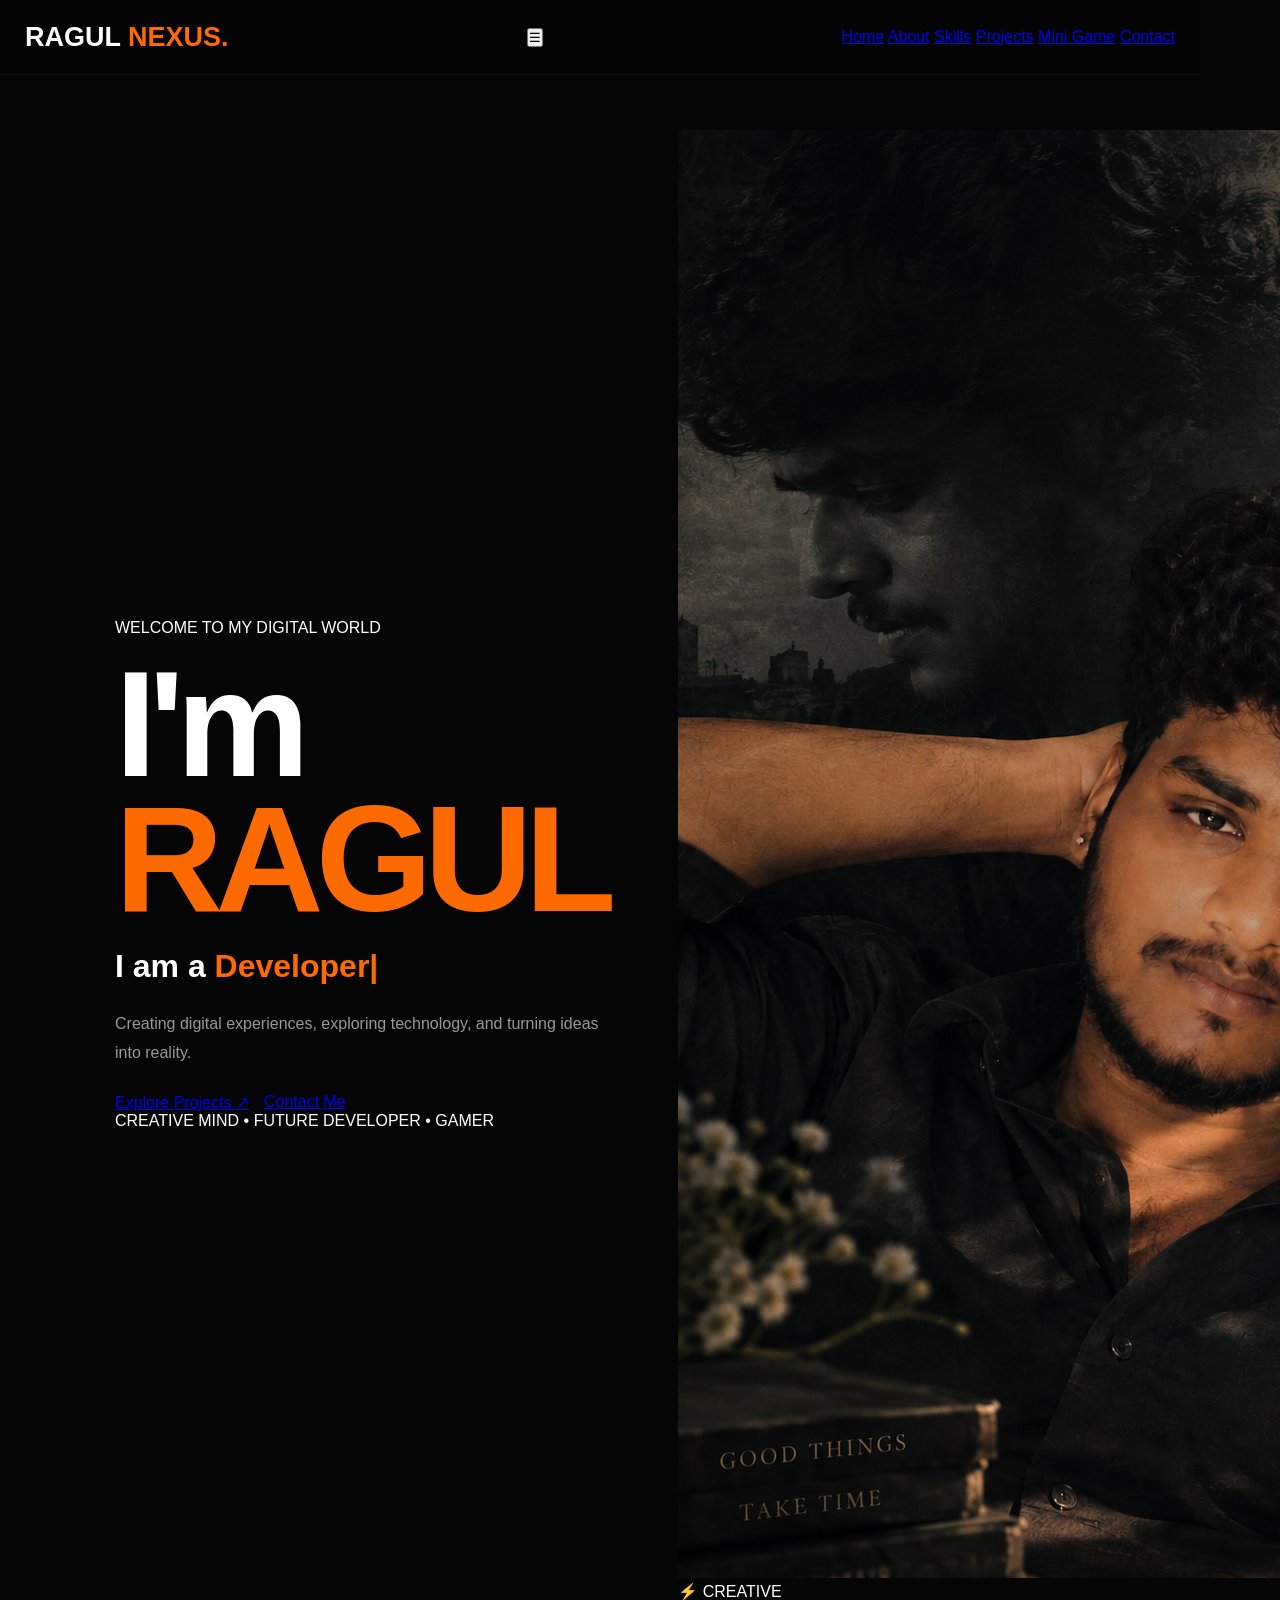
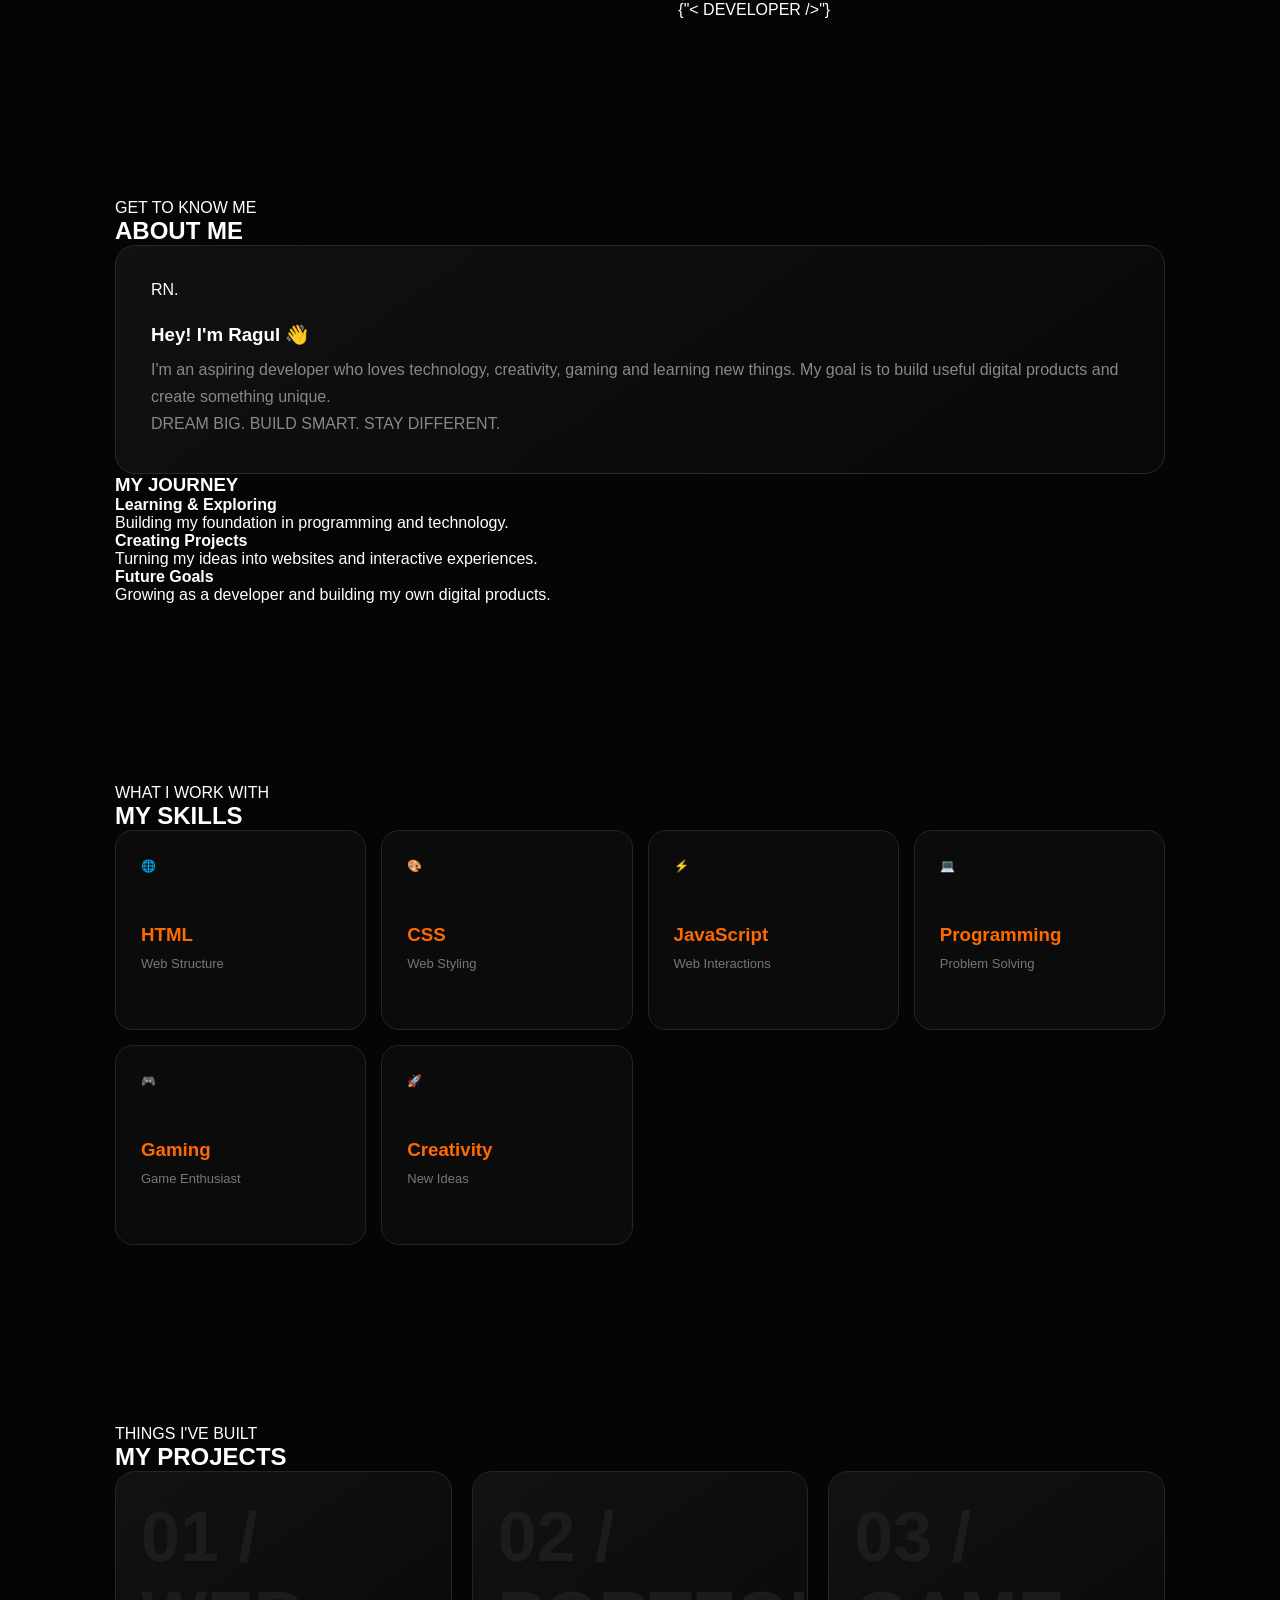
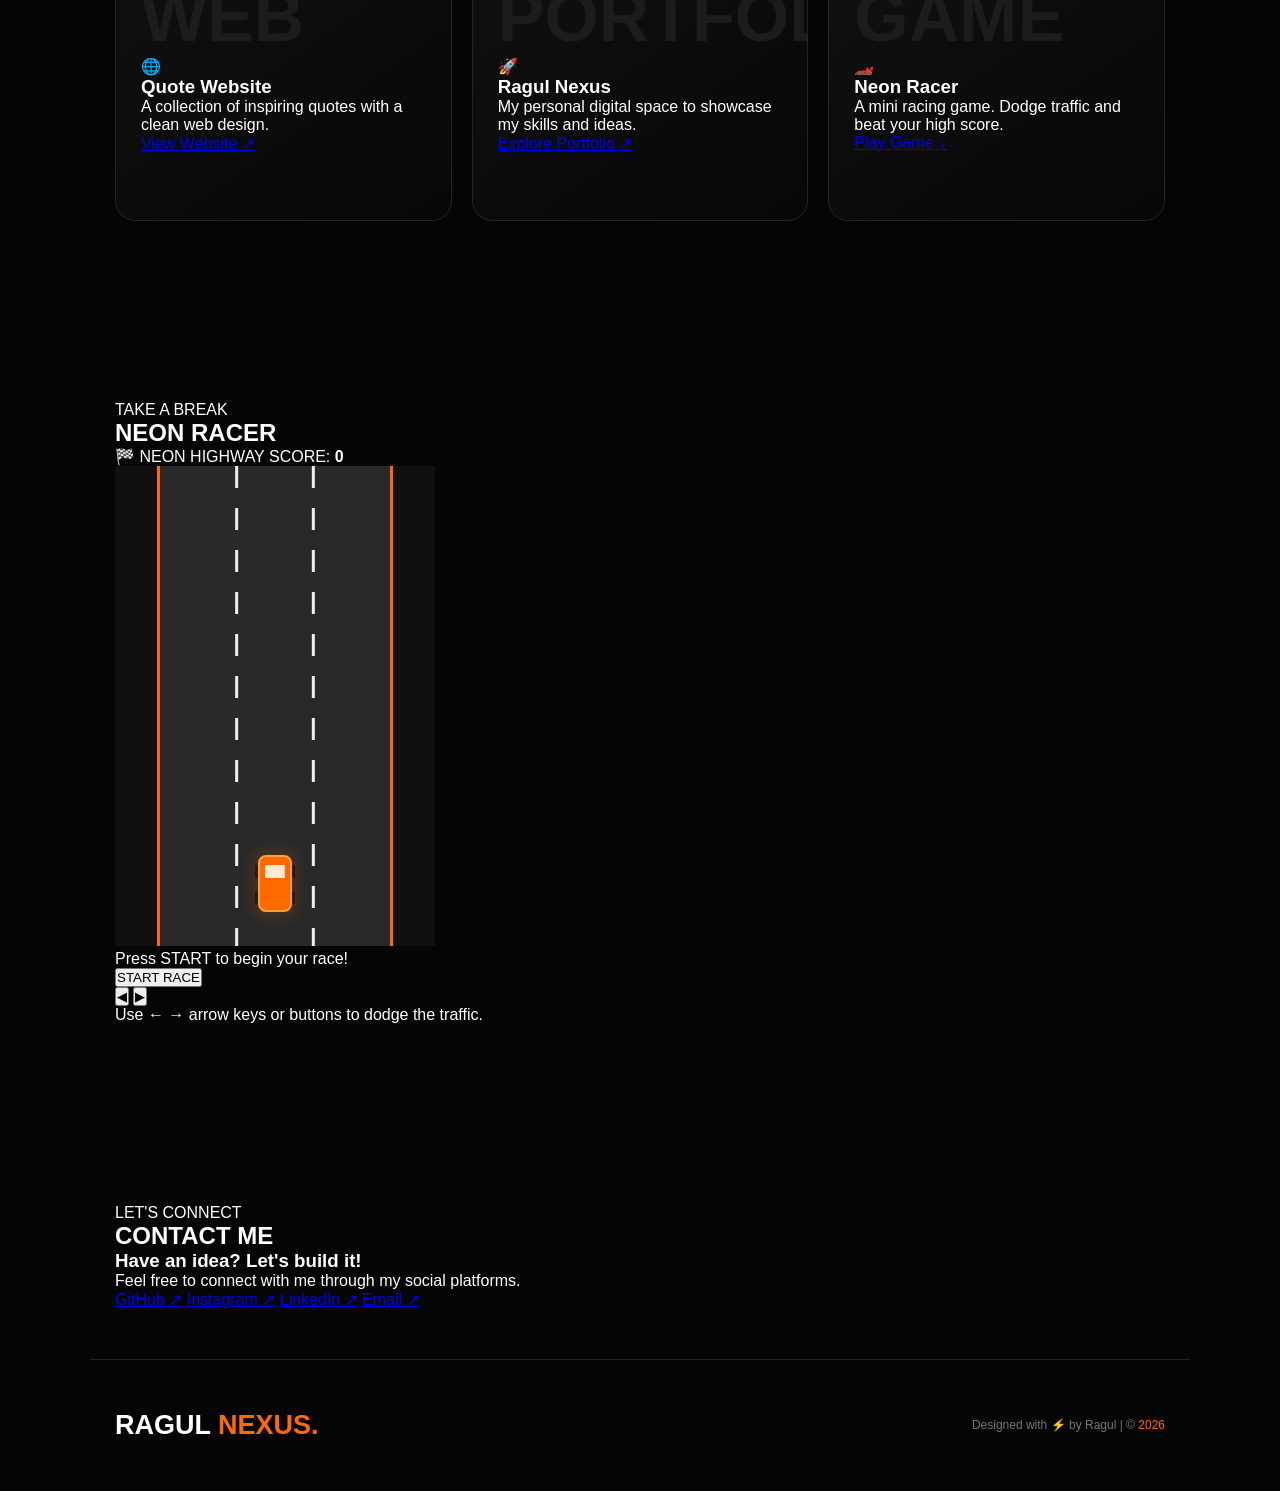
<file: index.html>
<!DOCTYPE html>
<html lang="en">
<head>
  <meta charset="UTF-8">
  <meta name="viewport" content="width=device-width, initial-scale=1.0">
  <title>Ragul Nexus | Developer Portfolio</title>
  <meta name="description" content="Ragul's futuristic developer and gaming portfolio.">
  <link rel="preconnect" href="https://fonts.googleapis.com">
  <link href="https://fonts.googleapis.com/css2?family=Orbitron:wght@400;500;600;700;800&family=Poppins:wght@300;400;500;600;700&display=swap" rel="stylesheet">
  <link rel="stylesheet" href="style.css">
</head>
<body>

  <div class="glow glow-one"></div>
  <div class="glow glow-two"></div>

  <header class="navbar">
    <a href="#home" class="logo">RAGUL<span> NEXUS.</span></a>
    <button class="menu-toggle" id="menuToggle" aria-label="Open menu">☰</button>
    <nav id="navMenu">
      <a href="#home">Home</a>
      <a href="#about">About</a>
      <a href="#skills">Skills</a>
      <a href="#projects">Projects</a>
      <a href="#game">Mini Game</a>
      <a href="#contact">Contact</a>
    </nav>
  </header>

  <main>
    <!-- HERO -->
    <section class="hero section" id="home">
      <div class="hero-text">
        <p class="eyebrow">WELCOME TO MY DIGITAL WORLD</p>
        <h1>I'm <span>RAGUL</span></h1>
        <h2>I am a <span id="typing"></span><span class="cursor">|</span></h2>
        <p class="hero-description">
          Creating digital experiences, exploring technology,
          and turning ideas into reality.
        </p>
        <div class="hero-buttons">
          <a href="#projects" class="btn primary">Explore Projects ↗</a>
          <a href="#contact" class="btn secondary">Contact Me</a>
        </div>
        <div class="social-mini">
          <span>CREATIVE MIND</span>
          <span>•</span>
          <span>FUTURE DEVELOPER</span>
          <span>•</span>
          <span>GAMER</span>
        </div>
      </div>

      <div class="hero-image">
        <div class="image-ring"></div>
        <div class="image-frame">
          <img src="profile.png" alt="Ragul profile photo">
        </div>
        <div class="floating-tag tag-one">⚡ CREATIVE</div>
        <div class="floating-tag tag-two">{"< DEVELOPER />"}</div>
      </div>
    </section>

    <!-- ABOUT -->
    <section class="section" id="about">
      <div class="section-heading">
        <p>GET TO KNOW ME</p>
        <h2>ABOUT <span>ME</span></h2>
      </div>
      <div class="about-card">
        <div class="about-mark">RN<span>.</span></div>
        <div>
          <h3>Hey! I'm Ragul 👋</h3>
          <p>
            I'm an aspiring developer who loves technology, creativity,
            gaming and learning new things. My goal is to build useful
            digital products and create something unique.
          </p>
          <p class="about-highlight">DREAM BIG. BUILD SMART. STAY DIFFERENT.</p>
        </div>
      </div>

      <div class="journey">
        <h3>MY JOURNEY</h3>
        <div class="journey-item">
          <span class="journey-dot"></span>
          <div>
            <h4>Learning & Exploring</h4>
            <p>Building my foundation in programming and technology.</p>
          </div>
        </div>
        <div class="journey-item">
          <span class="journey-dot"></span>
          <div>
            <h4>Creating Projects</h4>
            <p>Turning my ideas into websites and interactive experiences.</p>
          </div>
        </div>
        <div class="journey-item">
          <span class="journey-dot"></span>
          <div>
            <h4>Future Goals</h4>
            <p>Growing as a developer and building my own digital products.</p>
          </div>
        </div>
      </div>
    </section>

    <!-- SKILLS -->
    <section class="section" id="skills">
      <div class="section-heading">
        <p>WHAT I WORK WITH</p>
        <h2>MY <span>SKILLS</span></h2>
      </div>
      <div class="skills-grid">
        <div class="skill-card"><span>🌐</span><h3>HTML</h3><p>Web Structure</p></div>
        <div class="skill-card"><span>🎨</span><h3>CSS</h3><p>Web Styling</p></div>
        <div class="skill-card"><span>⚡</span><h3>JavaScript</h3><p>Web Interactions</p></div>
        <div class="skill-card"><span>💻</span><h3>Programming</h3><p>Problem Solving</p></div>
        <div class="skill-card"><span>🎮</span><h3>Gaming</h3><p>Game Enthusiast</p></div>
        <div class="skill-card"><span>🚀</span><h3>Creativity</h3><p>New Ideas</p></div>
      </div>
    </section>

    <!-- PROJECTS -->
    <section class="section" id="projects">
      <div class="section-heading">
        <p>THINGS I'VE BUILT</p>
        <h2>MY <span>PROJECTS</span></h2>
      </div>
      <div class="projects-grid">
        <article class="project-card">
          <div class="project-number">01 / WEB</div>
          <div class="project-icon">🌐</div>
          <h3>Quote Website</h3>
          <p>A collection of inspiring quotes with a clean web design.</p>
          <a href="https://ragulnexus.github.io/Ragul-nexus.-io/" target="_blank" rel="noopener">View Website ↗</a>
        </article>

        <article class="project-card">
          <div class="project-number">02 / PORTFOLIO</div>
          <div class="project-icon">🚀</div>
          <h3>Ragul Nexus</h3>
          <p>My personal digital space to showcase my skills and ideas.</p>
          <a href="#home">Explore Portfolio ↗</a>
        </article>

        <article class="project-card">
          <div class="project-number">03 / GAME</div>
          <div class="project-icon">🏎️</div>
          <h3>Neon Racer</h3>
          <p>A mini racing game. Dodge traffic and beat your high score.</p>
          <a href="#game">Play Game ↓</a>
        </article>
      </div>
    </section>

    <!-- MINI GAME -->
    <section class="section" id="game">
      <div class="section-heading">
        <p>TAKE A BREAK</p>
        <h2>NEON <span>RACER</span></h2>
      </div>
      <div class="game-card">
        <div class="game-top">
          <span>🏁 NEON HIGHWAY</span>
          <span>SCORE: <b id="score">0</b></span>
        </div>
        <canvas id="gameCanvas" width="320" height="480" aria-label="Neon racing game"></canvas>
        <p id="gameMessage">Press START to begin your race!</p>
        <button class="btn primary game-start" id="startGame">START RACE</button>
        <div class="game-controls">
          <button id="leftBtn" aria-label="Move left">◀</button>
          <button id="rightBtn" aria-label="Move right">▶</button>
        </div>
        <p class="game-hint">Use ← → arrow keys or buttons to dodge the traffic.</p>
      </div>
    </section>

    <!-- CONTACT -->
    <section class="section" id="contact">
      <div class="section-heading">
        <p>LET'S CONNECT</p>
        <h2>CONTACT <span>ME</span></h2>
      </div>
      <div class="contact-card">
        <h3>Have an idea? Let's build it!</h3>
        <p>Feel free to connect with me through my social platforms.</p>
        <div class="contact-links">
          <!-- Replace these # links with your real profile URLs -->
          <a href="https://github.com/ragulnexus" target="_blank" rel="noopener">GitHub ↗</a>
          <a href="#" target="_blank" rel="noopener">Instagram ↗</a>
          <a href="#" target="_blank" rel="noopener">LinkedIn ↗</a>
          <a href="mailto:YOUR_EMAIL@gmail.com">Email ↗</a>
        </div>
      </div>
    </section>
  </main>

  <footer>
    <a href="#home" class="logo">RAGUL<span> NEXUS.</span></a>
    <p>Designed with ⚡ by Ragul | © <span id="year"></span></p>
  </footer>

  <script src="script.js"></script>
</body>
</html>
</file>
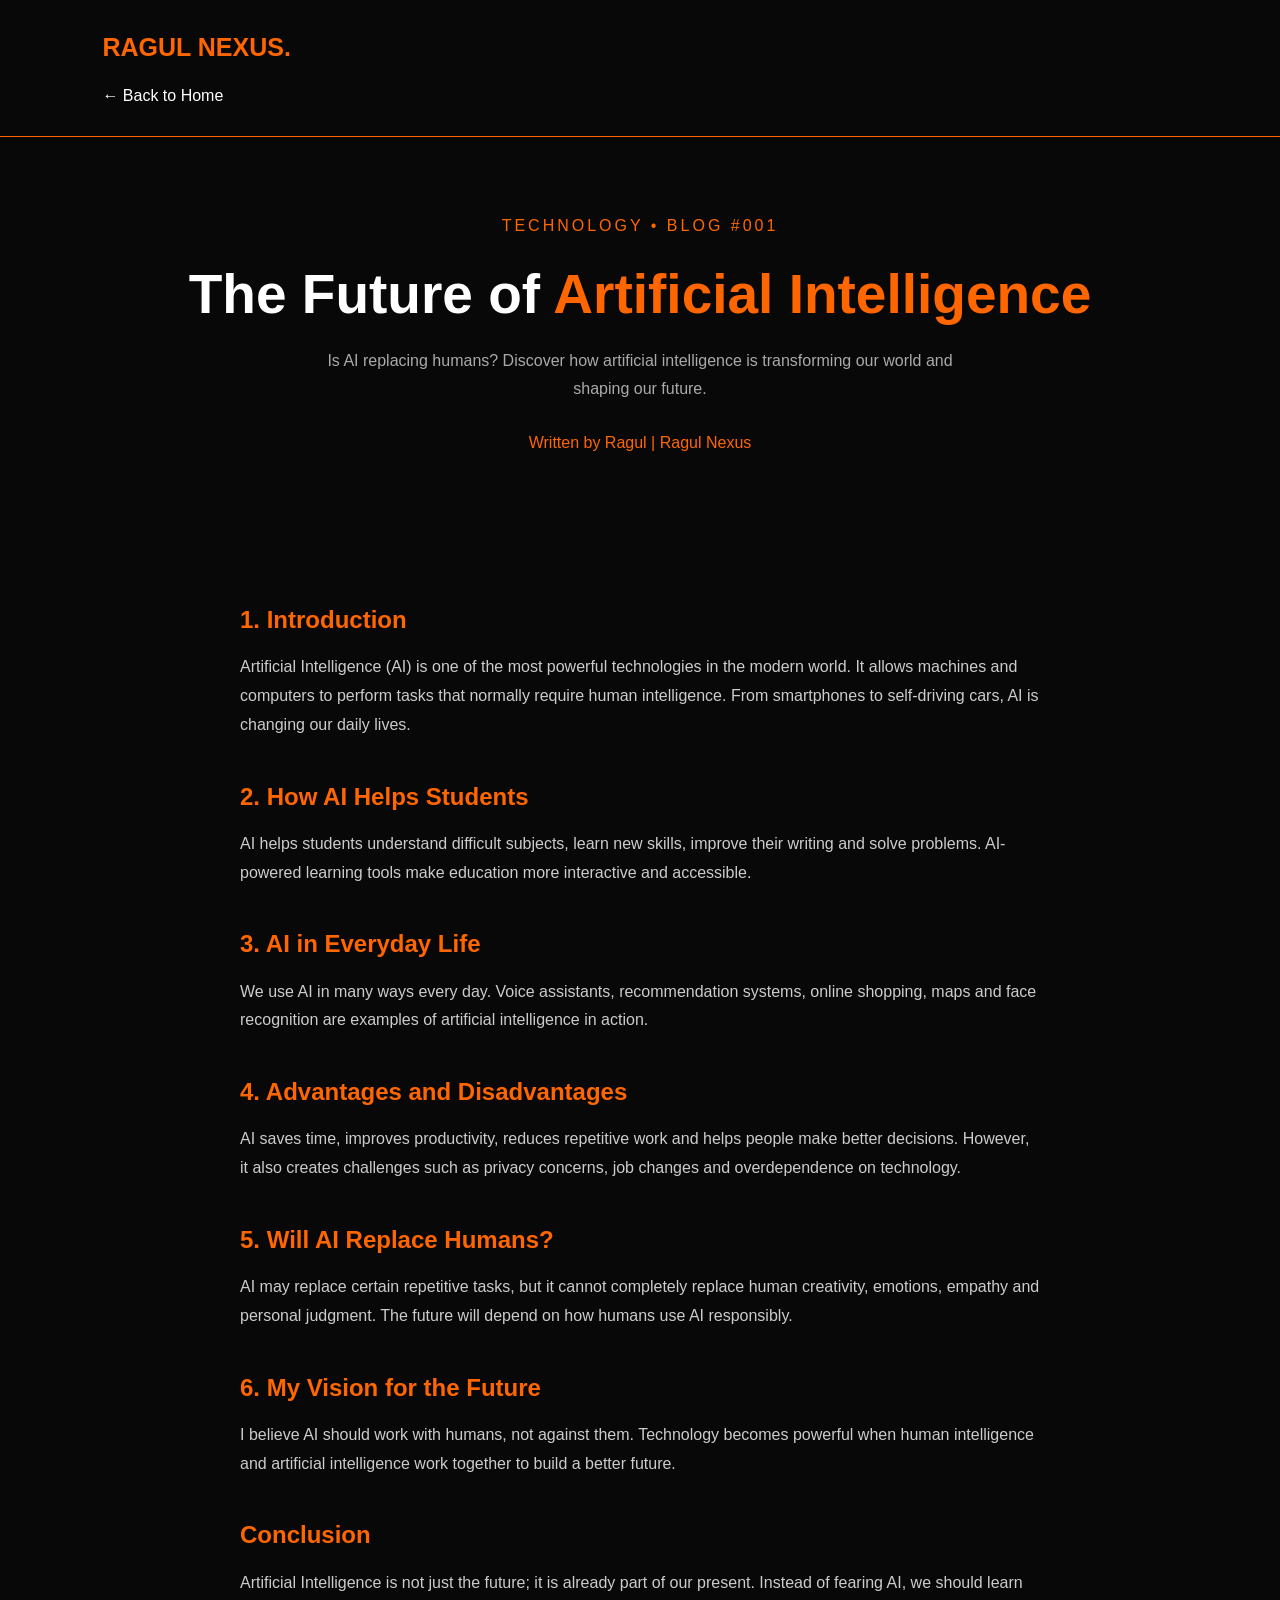
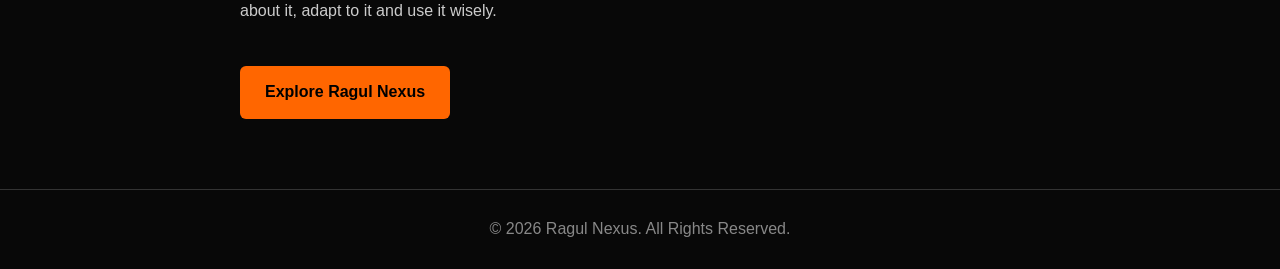
<file: blog.html>
<!DOCTYPE html>
<html lang="en">
<head>
<meta charset="UTF-8">
<meta name="viewport" content="width=device-width, initial-scale=1.0">
<title>The Future of AI | Ragul Nexus</title>

<style>
* {
  margin: 0;
  padding: 0;
  box-sizing: border-box;
}

body {
  background: #080808;
  color: white;
  font-family: Arial, sans-serif;
  line-height: 1.8;
}

header {
  padding: 25px 8%;
  border-bottom: 1px solid #ff6600;
}

.logo {
  color: #ff6600;
  font-size: 25px;
  font-weight: bold;
}

nav a {
  color: white;
  text-decoration: none;
  display: inline-block;
  margin-top: 12px;
}

.hero {
  padding: 75px 8%;
  text-align: center;
}

.tag {
  color: #ff6600;
  letter-spacing: 3px;
}

h1 {
  font-size: clamp(32px, 6vw, 55px);
  margin: 20px 0;
  line-height: 1.2;
}

h1 span, h2 {
  color: #ff6600;
}

.subtitle {
  color: #aaa;
  max-width: 650px;
  margin: auto;
}

.article {
  max-width: 850px;
  margin: auto;
  padding: 30px 25px 70px;
}

.article h2 {
  margin: 35px 0 12px;
}

.article p {
  color: #ccc;
  margin-bottom: 15px;
}

.author {
  color: #ff6600;
  margin-top: 25px;
}

footer {
  text-align: center;
  padding: 25px;
  border-top: 1px solid #333;
  color: #888;
}

.btn {
  display: inline-block;
  background: #ff6600;
  color: black;
  padding: 12px 25px;
  border-radius: 6px;
  text-decoration: none;
  margin-top: 25px;
  font-weight: bold;
}
</style>
</head>

<body>

<header>
  <div class="logo">RAGUL NEXUS.</div>
  <nav>
    <a href="index.html">← Back to Home</a>
  </nav>
</header>

<section class="hero">
  <div class="tag">TECHNOLOGY • BLOG #001</div>

  <h1>The Future of <span>Artificial Intelligence</span></h1>

  <p class="subtitle">
    Is AI replacing humans? Discover how artificial intelligence
    is transforming our world and shaping our future.
  </p>

  <p class="author">Written by Ragul | Ragul Nexus</p>
</section>

<article class="article">

<h2>1. Introduction</h2>
<p>
Artificial Intelligence (AI) is one of the most powerful technologies
in the modern world. It allows machines and computers to perform
tasks that normally require human intelligence.
From smartphones to self-driving cars, AI is changing our daily lives.
</p>

<h2>2. How AI Helps Students</h2>
<p>
AI helps students understand difficult subjects, learn new skills,
improve their writing and solve problems. AI-powered learning tools
make education more interactive and accessible.
</p>

<h2>3. AI in Everyday Life</h2>
<p>
We use AI in many ways every day. Voice assistants, recommendation
systems, online shopping, maps and face recognition are examples
of artificial intelligence in action.
</p>

<h2>4. Advantages and Disadvantages</h2>
<p>
AI saves time, improves productivity, reduces repetitive work and
helps people make better decisions. However, it also creates
challenges such as privacy concerns, job changes and overdependence
on technology.
</p>

<h2>5. Will AI Replace Humans?</h2>
<p>
AI may replace certain repetitive tasks, but it cannot completely
replace human creativity, emotions, empathy and personal judgment.
The future will depend on how humans use AI responsibly.
</p>

<h2>6. My Vision for the Future</h2>
<p>
I believe AI should work with humans, not against them.
Technology becomes powerful when human intelligence and artificial
intelligence work together to build a better future.
</p>

<h2>Conclusion</h2>
<p>
Artificial Intelligence is not just the future; it is already part
of our present. Instead of fearing AI, we should learn about it,
adapt to it and use it wisely.
</p>

<a class="btn" href="index.html">Explore Ragul Nexus</a>

</article>

<footer>
  © 2026 Ragul Nexus. All Rights Reserved.
</footer>

</body>
</html>
</file>
<file: style.css>
* {
    margin: 0;
    padding: 0;
    box-sizing: border-box;
}

html {
    scroll-behavior: smooth;
}

body {
    font-family: "Inter", sans-serif;
    background: #050505;
    color: white;
    overflow-x: hidden;
}

/* BACKGROUND GLOW */

.glow {
    position: fixed;
    width: 450px;
    height: 450px;
    border-radius: 50%;
    filter: blur(150px);
    opacity: 0.12;
    pointer-events: none;
}

.glow1 {
    background: #ff6a00;
    top: -200px;
    left: -150px;
}

.glow2 {
    background: #ff3c00;
    right: -200px;
    top: 50%;
}


/* NAVBAR */

header {
    position: fixed;
    width: 100%;
    top: 0;
    z-index: 1000;
    background: rgba(5,5,5,0.75);
    backdrop-filter: blur(18px);
    border-bottom: 1px solid rgba(255,255,255,0.06);
}

.navbar {
    max-width: 1200px;
    margin: auto;
    height: 75px;
    padding: 0 25px;

    display: flex;
    align-items: center;
    justify-content: space-between;
}

.logo {
    color: white;
    font-size: 27px;
    font-weight: 900;
    text-decoration: none;
}

.logo span,
footer span {
    color: #ff6a00;
}

.nav-links {
    display: flex;
    gap: 32px;
}

.nav-links a {
    color: #aaa;
    text-decoration: none;
    font-size: 14px;
    transition: 0.3s;
}

.nav-links a:hover {
    color: #ff6a00;
}

.nav-btn {
    padding: 11px 18px;
    border: 1px solid #ff6a00;
    border-radius: 30px;
    color: #ff6a00;
    text-decoration: none;
    font-size: 13px;
}


/* HERO */

.hero {
    min-height: 100vh;
    max-width: 1200px;
    margin: auto;
    padding: 150px 25px 80px;

    display: flex;
    align-items: center;
    justify-content: space-between;
    gap: 70px;
}

.hero-text {
    max-width: 650px;
}

.small-title,
.section-tag {
    color: #ff6a00;
    letter-spacing: 5px;
    font-size: 12px;
    font-weight: 700;
}

.hero h1 {
    font-size: clamp(80px, 12vw, 150px);
    line-height: 0.9;
    margin: 20px 0;
    font-weight: 900;
    letter-spacing: -8px;
}

.hero h1 span {
    color: #ff6a00;
}

.hero h2 {
    font-size: 32px;
    line-height: 1.2;
}

.hero h2 span {
    color: #ff6a00;
}

.hero-description {
    color: #999;
    line-height: 1.8;
    margin: 25px 0;
    max-width: 500px;
}

.hero-buttons {
    display: flex;
    gap: 15px;
    flex-wrap: wrap;
}

.primary-btn,
.secondary-btn,
.contact-btn {
    display: inline-block;
    padding: 16px 25px;
    border-radius: 10px;
    text-decoration: none;
    font-weight: 700;
    transition: 0.3s;
}

.primary-btn {
    background: #ff6a00;
    color: white;
    box-shadow: 0 0 30px rgba(255,106,0,0.25);
}

.primary-btn:hover {
    transform: translateY(-4px);
    box-shadow: 0 0 40px rgba(255,106,0,0.5);
}

.secondary-btn {
    color: #ff6a00;
    border: 1px solid #ff6a00;
}

.secondary-btn:hover {
    background: #ff6a00;
    color: white;
}

.socials {
    display: flex;
    gap: 10px;
    margin-top: 30px;
}

.socials a {
    width: 40px;
    height: 40px;
    border: 1px solid #333;
    border-radius: 50%;
    display: grid;
    place-items: center;
    color: #aaa;
    text-decoration: none;
    font-size: 11px;
    transition: 0.3s;
}

.socials a:hover {
    color: #ff6a00;
    border-color: #ff6a00;
}


/* HERO IMAGE */

.hero-image {
    position: relative;
}

.image-border {
    width: 390px;
    height: 500px;
    padding: 5px;
    border-radius: 35px;

    background: linear-gradient(
        140deg,
        #ff6a00,
        transparent 45%,
        #ff3c00
    );

    box-shadow: 0 0 80px rgba(255,106,0,0.12);
}

.image-border img {
    width: 100%;
    height: 100%;
    object-fit: cover;
    border-radius: 31px;
    display: block;
}

.floating-card {
    position: absolute;
    bottom: 30px;
    left: -45px;

    padding: 15px 20px;
    border: 1px solid rgba(255,106,0,0.4);
    background: rgba(20,20,20,0.85);
    backdrop-filter: blur(15px);
    border-radius: 15px;

    display: flex;
    gap: 12px;
    align-items: center;
}

.floating-card span {
    font-size: 25px;
}

.floating-card strong,
.floating-card small {
    display: block;
}

.floating-card small {
    color: #888;
    margin-top: 3px;
}


/* STATS */

.stats {
    max-width: 1000px;
    margin: auto;
    padding: 30px 25px;

    display: grid;
    grid-template-columns: repeat(3,1fr);

    border-top: 1px solid #222;
    border-bottom: 1px solid #222;
    text-align: center;
}

.stats h3 {
    font-size: 35px;
    color: #ff6a00;
}

.stats p {
    color: #777;
    margin-top: 5px;
}


/* SECTIONS */

.section {
    max-width: 1100px;
    margin: auto;
    padding: 130px 25px 50px;
}

.section-title {
    max-width: 800px;
    font-size: clamp(40px,6vw,70px);
    line-height: 1;
    margin: 20px 0 60px;
    letter-spacing: -3px;
}

.section-title span {
    color: #ff6a00;
}


/* ABOUT */

.about-grid {
    display: grid;
    grid-template-columns: 1.5fr 1fr;
    gap: 30px;
}

.about-text {
    color: #999;
    line-height: 1.9;
}

.about-text p {
    margin-bottom: 25px;
}

.about-card {
    padding: 35px;
    border: 1px solid #292929;
    border-radius: 20px;
    background: linear-gradient(145deg,#111,#080808);
    transition: 0.4s;
}

.about-card:hover {
    transform: translateY(-8px);
    border-color: #ff6a00;
}

.card-icon {
    color: #ff6a00;
    font-size: 40px;
}

.about-card h3 {
    margin: 25px 0 10px;
}

.about-card p {
    color: #888;
    line-height: 1.7;
}


/* SKILLS */

.skills-grid {
    display: grid;
    grid-template-columns: repeat(4,1fr);
    gap: 15px;
}

.skill-card {
    min-height: 200px;
    padding: 25px;
    border: 1px solid #252525;
    border-radius: 18px;
    background: #0b0b0b;
    transition: 0.4s;
}

.skill-card:hover {
    transform: translateY(-8px);
    border-color: #ff6a00;
    box-shadow: 0 15px 40px rgba(255,106,0,0.1);
}

.skill-card span {
    color: #555;
    font-size: 12px;
}

.skill-card h3 {
    margin: 50px 0 10px;
    color: #ff6a00;
}

.skill-card p {
    color: #777;
    font-size: 13px;
}


/* PROJECTS */

.projects-grid {
    display: grid;
    grid-template-columns: repeat(3,1fr);
    gap: 20px;
}

.project-card {
    min-height: 350px;
    padding: 25px;
    position: relative;
    overflow: hidden;

    border: 1px solid #252525;
    border-radius: 20px;
    background: linear-gradient(145deg,#121212,#070707);

    transition: 0.4s;
}

.project-card:hover {
    transform: translateY(-10px);
    border-color: #ff6a00;
}

.project-number {
    font-size: 70px;
    font-weight: 900;
    color: #1c1c1c;
}

.project-content {
    position: absolute;
    left: 25px;
    right: 25px;
    bottom: 25px;
}

.project-content p {
    color: #ff6a00;
    font-size: 10px;
    letter-spacing: 3px;
}

.project-content h3 {
    font-size: 27px;
    margin: 8px 0;
}

.project-content span {
    color: #777;
    font-size: 13px;
    line-height: 1.5;
}

.project-content a {
    display: block;
    margin-top: 20px;
    color: white;
    text-decoration: none;
}

.project-content a:hover {
    color: #ff6a00;
}


/* CONTACT */

.contact-section {
    max-width: 1000px;
    margin: 100px auto;
    padding: 100px 30px;
    text-align: center;

    border: 1px solid #252525;
    border-radius: 30px;

    background:
        radial-gradient(
            circle at center,
            rgba(255,106,0,0.12),
            transparent 60%
        );
}

.contact-section h2 {
    font-size: clamp(40px,7vw,80px);
    line-height: 1;
    margin: 25px 0;
}

.contact-section h2 span {
    color: #ff6a00;
}

.contact-section p:not(.section-tag) {
    color: #888;
    margin-bottom: 30px;
}

.contact-btn {
    background: #ff6a00;
    color: white;
}


/* FOOTER */

footer {
    max-width: 1100px;
    margin: auto;
    padding: 50px 25px;

    display: flex;
    justify-content: space-between;
    gap: 20px;

    border-top: 1px solid #222;
    color: #777;
}

footer strong {
    color: white;
    font-size: 20px;
}

footer p {
    font-size: 12px;
    margin-top: 8px;
}


/* MOBILE */

@media (max-width: 800px) {

    .nav-links {
        display: none;
    }

    .nav-btn {
        display: none;
    }

    .hero {
        flex-direction: column-reverse;
        text-align: center;
        padding-top: 120px;
    }

    .hero-description {
        margin-left: auto;
        margin-right: auto;
    }

    .hero-buttons,
    .socials {
        justify-content: center;
    }

    .image-border {
        width: 300px;
        height: 390px;
    }

    .floating-card {
        left: -10px;
    }

    .stats {
        grid-template-columns: repeat(3,1fr);
    }

    .stats h3 {
        font-size: 25px;
    }

    .about-grid,
    .projects-grid {
        grid-template-columns: 1fr;
    }

    .skills-grid {
        grid-template-columns: repeat(2,1fr);
    }

    .section-title {
        margin-bottom: 40px;
    }

    footer {
        flex-direction: column;
        text-align: center;
    }
}

@media (max-width: 450px) {

    .hero h1 {
        font-size: 80px;
    }

    .hero h2 {
        font-size: 25px;
    }

    .skills-grid {
        grid-template-columns: 1fr;
    }

    .stats {
        padding: 25px 10px;
    }

    .stats h3 {
        font-size: 22px;
    }
}      
            

/* PROJECT BUTTON */

.project-open-btn {
    display: inline-block;
    margin-top: 18px;
    padding: 11px 18px;
    background: transparent;
    border: 1px solid #ff6a00;
    border-radius: 8px;
    color: #ff6a00;
    cursor: pointer;
    font-weight: 700;
    font-family: inherit;
    transition: 0.3s;
}

.project-open-btn:hover {
    background: #ff6a00;
    color: white;
}


/* PROJECT MODAL */

.project-modal {
    position: fixed;
    inset: 0;
    z-index: 2000;
    display: none;
    justify-content: center;
    align-items: center;
    padding: 20px;
    background: rgba(0,0,0,0.92);
    backdrop-filter: blur(15px);
    overflow-y: auto;
}

.project-modal.active {
    display: flex;
}

.project-modal-content {
    position: relative;
    width: 100%;
    max-width: 750px;
    max-height: 90vh;
    overflow-y: auto;
    padding: 35px;
    background: #101010;
    border: 1px solid #ff6a00;
    border-radius: 22px;
    box-shadow: 0 0 50px rgba(255,106,0,0.15);
    animation: modalShow 0.35s ease;
}

@keyframes modalShow {
    from {
        opacity: 0;
        transform: translateY(30px) scale(0.96);
    }
    to {
        opacity: 1;
        transform: translateY(0) scale(1);
    }
}

.modal-close {
    position: absolute;
    right: 22px;
    top: 18px;
    background: #222;
    color: white;
    border: none;
    border-radius: 50%;
    width: 38px;
    height: 38px;
    cursor: pointer;
    font-size: 18px;
}

.modal-tag {
    color: #ff6a00;
    letter-spacing: 4px;
    font-size: 11px;
    margin: 10px 0 15px;
}

.project-modal-content h2 {
    font-size: 38px;
    margin-bottom: 25px;
    color: #ff6a00;
}

.preview-screen {
    min-height: 230px;
    display: grid;
    place-items: center;
    text-align: center;
    padding: 25px;
    margin-bottom: 30px;
    border: 1px solid #333;
    border-radius: 15px;
    background:
        radial-gradient(circle at center,
        rgba(255,106,0,0.2), transparent 65%),
        #080808;
}

.preview-inner span {
    color: #ff6a00;
    letter-spacing: 5px;
    font-size: 12px;
}

.preview-inner h3 {
    font-size: 32px;
    margin: 15px 0;
}

.preview-inner p {
    color: #777;
    font-size: 11px;
    letter-spacing: 2px;
}

.project-modal-content > h3 {
    margin: 22px 0 12px;
}

.modal-description {
    color: #999;
    line-height: 1.8;
}

.modal-tech {
    display: flex;
    gap: 10px;
    flex-wrap: wrap;
}

.modal-tech span {
    color: #ff6a00;
    border: 1px solid #553018;
    background: #1b1009;
    padding: 9px 15px;
    border-radius: 20px;
    font-size: 12px;
}

.modal-buttons {
    display: flex;
    gap: 12px;
    flex-wrap: wrap;
    margin-top: 30px;
}

.modal-buttons a {
    text-decoration: none;
    padding: 13px 18px;
    border-radius: 8px;
    font-weight: 700;
    font-size: 13px;
}

.modal-live {
    background: #ff6a00;
    color: white;
}

.modal-github {
    border: 1px solid #ff6a00;
    color: #ff6a00;
}

.modal-buttons a:hover {
    transform: translateY(-3px);
}

@media(max-width: 600px) {
    .project-modal-content {
        padding: 25px 20px;
    }

    .project-modal-content h2 {
        font-size: 28px;
    }

    .preview-screen {
        min-height: 180px;
    }

    .modal-buttons {
        flex-direction: column;
    }

    .modal-buttons a {
        text-align: center;
    }
}
</file>
